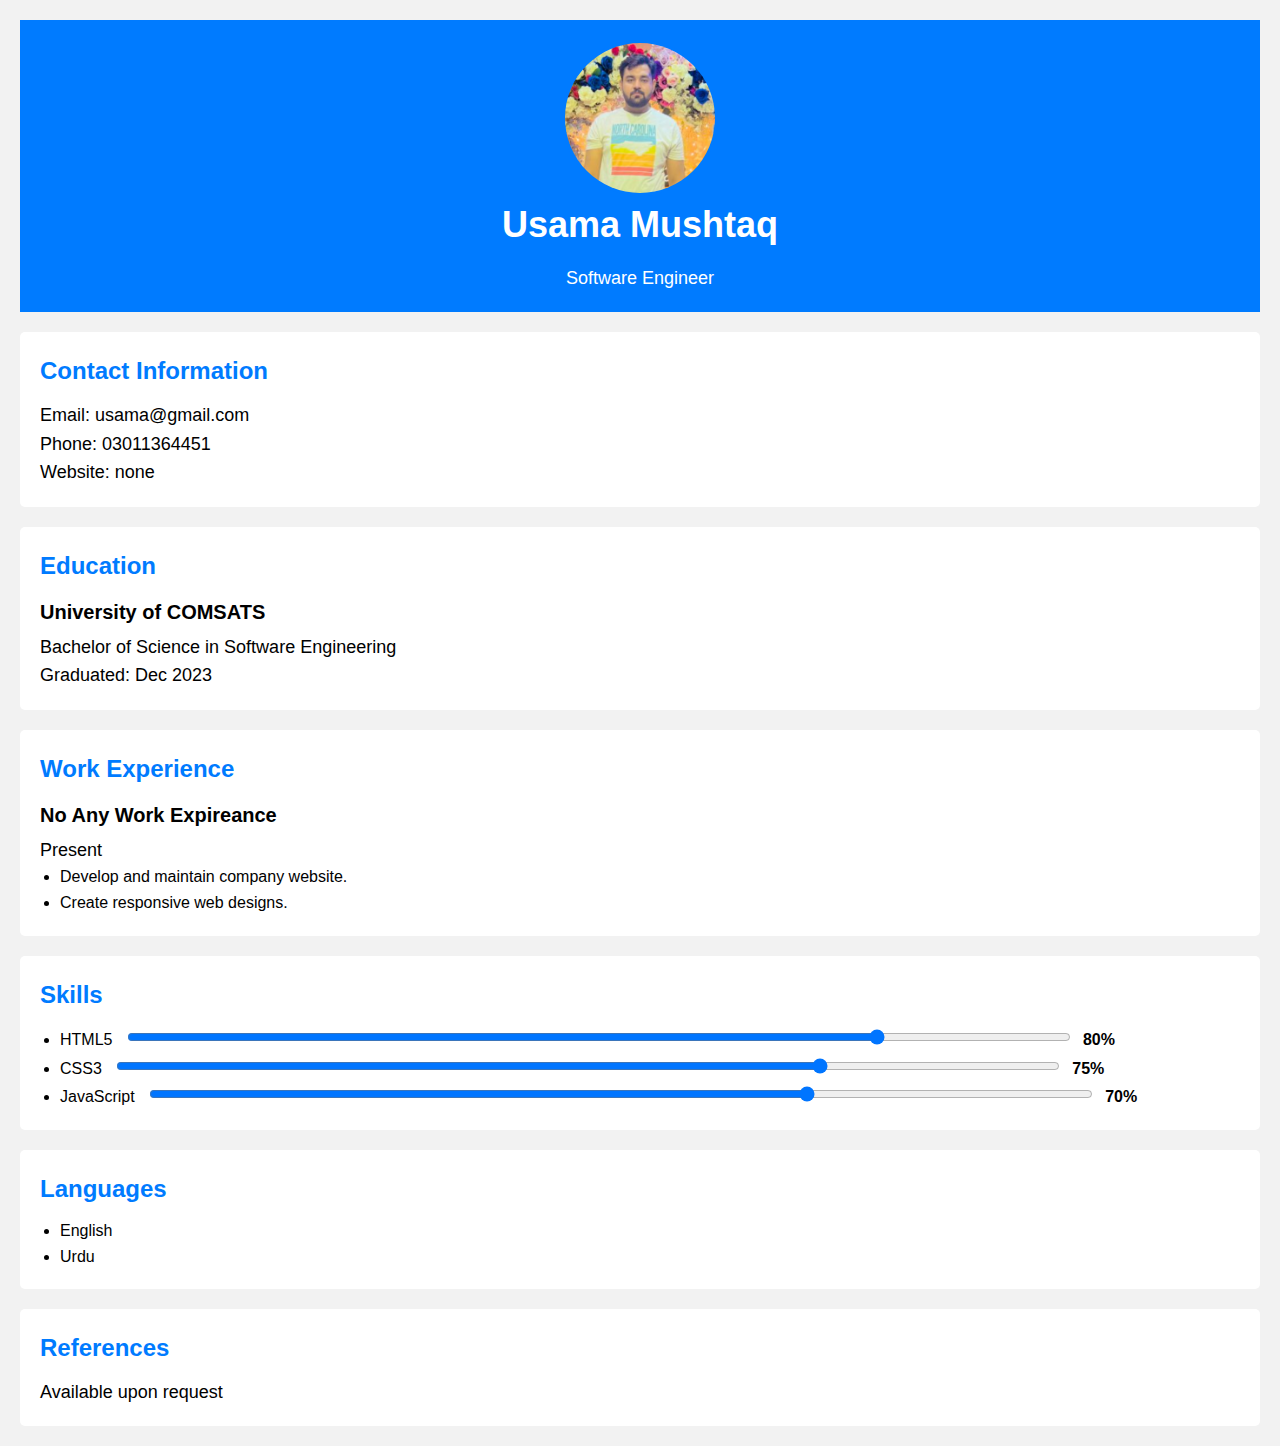
<file: index.HTML>
<!DOCTYPE html>
<html lang="en">
<head>
    <link rel="stylesheet" href="stayle.css">
    <title>CV</title>
</head>
<body>
    <header>
        <img src="user.png">
        <h1>Usama Mushtaq</h1>
        <p>Software Engineer</p>
    </header>
    
    <section id="contact">
        <h2>Contact Information</h2>
        <p>Email: usama@gmail.com</p>
        <p>Phone: 03011364451</p>
        <p>Website: none</p>
    </section>

    <section id="education">
        <h2>Education</h2>
        <h3>University of COMSATS</h3>
        <p>Bachelor of Science in Software Engineering</p>
        <p>Graduated: Dec 2023</p>
    </section>

    <section id="experience">
        <h2>Work Experience</h2>
        <h3>No Any Work Expireance</h3>
        <p>Present</p>
        <ul>
            <li>Develop and maintain company website.</li>
            <li>Create responsive web designs.</li>
        </ul>
    </section>

    <section id="skills">
        <h2>Skills</h2>
        <ul>
            <li>HTML5 <input type="range" min="0" max="100" value="80" class="slider"><span class="skill-level">80%</span></li>
            <li>CSS3 <input type="range" min="0" max="100" value="75" class="slider"><span class="skill-level">75%</span></li>
            <li>JavaScript <input type="range" min="0" max="100" value="70" class="slider"><span class="skill-level">70%</span></li>
        </ul>
    </section>

    <section id="languages">
        <h2>Languages</h2>
        <ul>
            <li>English</li>
            <li>Urdu</li>
        </ul>
    </section>

    <section id="references">
        <h2>References</h2>
        <p>Available upon request</p>
    </section>
</body>
</html>
</file>
<file: stayle.css>
/* Reset some default browser styles */
body, h1, h2, h3, p, ul, li {
    margin: 0;
    padding: 0;
}

body {
    font-family: Arial, sans-serif;
    line-height: 1.6;
    background-color: #f2f2f2;
    margin: 20px;
}

header {
    text-align: center;
    background-color: #007BFF;
    color: #fff;
    padding: 20px;
}
img{

    display: block;
    margin: 0 auto;
    width: 150px;
    height: 150px;
    border-radius: 50%;
    object-fit: cover;
    border: 3px solid #007BFF;
}
h1 {
    font-size: 36px;
    margin-bottom: 10px;
}

p {
    font-size: 18px;
}

section {
    background-color: #fff;
    padding: 20px;
    margin: 20px 0;
    border-radius: 5px;
}

h2 {
    font-size: 24px;
    margin-bottom: 10px;
    color: #007BFF;
}

h3 {
    font-size: 20px;
    margin-bottom: 5px;
}

ul {
    list-style-type: disc;
    margin-left: 20px;
}

/* Add more CSS styles as needed */

/* ... (previous styles) */

.slider {
    width: 80%;
    margin-left: 10px;
    margin-top: 5px;
}

.skill-level {
    margin-left: 10px;
    font-weight: bold;
}

/* Style the sliders */
.slider::-webkit-slider-thumb {
    -webkit-appearance: none;
    appearance: none;
    width: 20px;
    height: 20px;
    border-radius: 50%;
    background: #007BFF;
    cursor: pointer;
}

.slider::-webkit-slider-thumb:hover {
    background: #0056b3;
}
</file>
